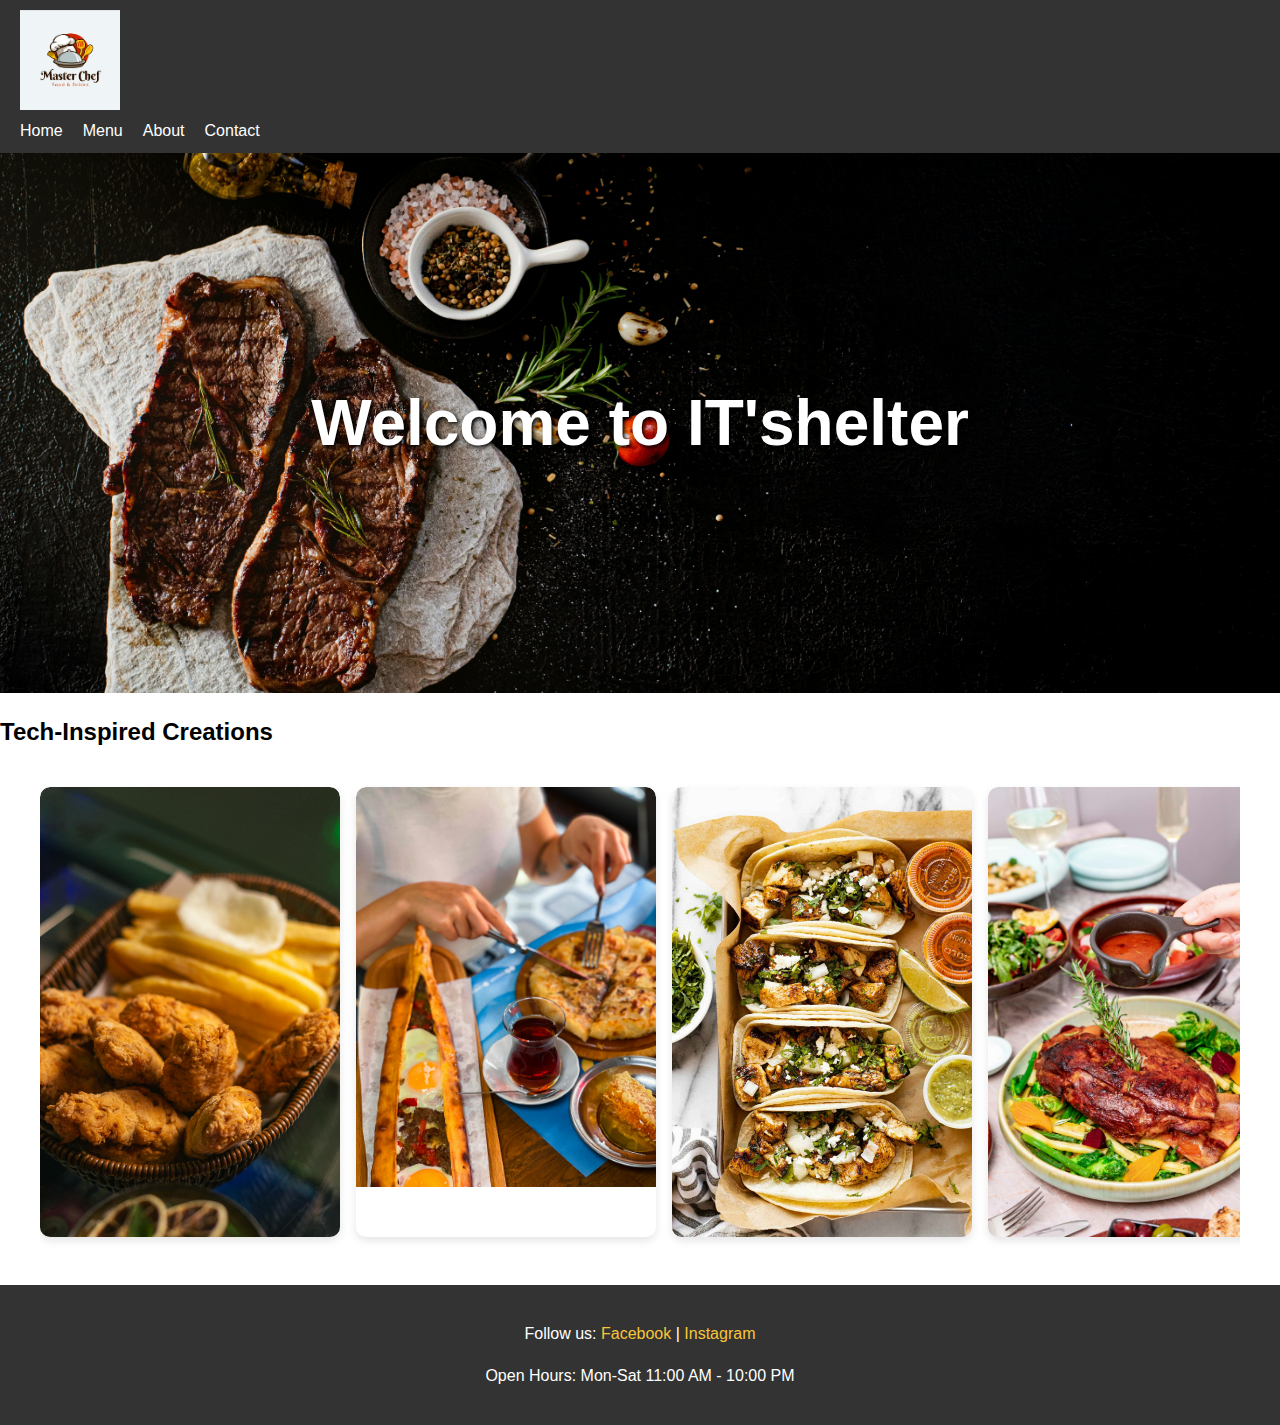
<file: index.html>
<!DOCTYPE html>
<html lang="en">
<head>
  <meta charset="UTF-8" />
  <meta name="viewport" content="width=device-width, initial-scale=1.0"/>
  <title>Home | My Restaurant</title>
  <link rel="stylesheet" href="style.css"/>
</head>
<body>
  <header>
    <nav>
      <img src="images/logo.png" alt="Logo" class="logo">
      <ul class="nav-links">
        <li><a href="index.html">Home</a></li>
        <li><a href="menu.html">Menu</a></li>
        <li><a href="about.html">About</a></li>
        <li><a href="contact.html">Contact</a></li>
      </ul>
    </nav>
  </header>

  <section class="hero">
    <h1>Welcome to IT'shelter</h1>
  </section>
  
  <section id="culinary-showcase">
    <h2>Tech-Inspired Creations</h2>
    <div class="slider">
      <div class="slide">
        <img src="images/food1.jpg" alt="Food 1">
      </div>
      <div class="slide">
        <img src="images/food2.jpg" alt="Food 2">
      </div>
      <div class="slide">
        <img src="images/food3.jpg" alt="Food 3">
      </div>
      <div class="slide">
        <img src="images/food4.jpg" alt="Food 4">
      </div>
      <div class="slide">
        <img src="images/food5.jpg" alt="Food 5">
      </div>
      <div class="slide">
        <img src="images/food6.jpg" alt="Food 6">
      </div>
    </div>
  </section>

  <footer>
    <p>Follow us: 
      <a href="#">Facebook</a> | 
      <a href="#">Instagram</a>
    </p>
    <p>Open Hours: Mon-Sat 11:00 AM - 10:00 PM</p>
  </footer>
</body>
</html>
</file>
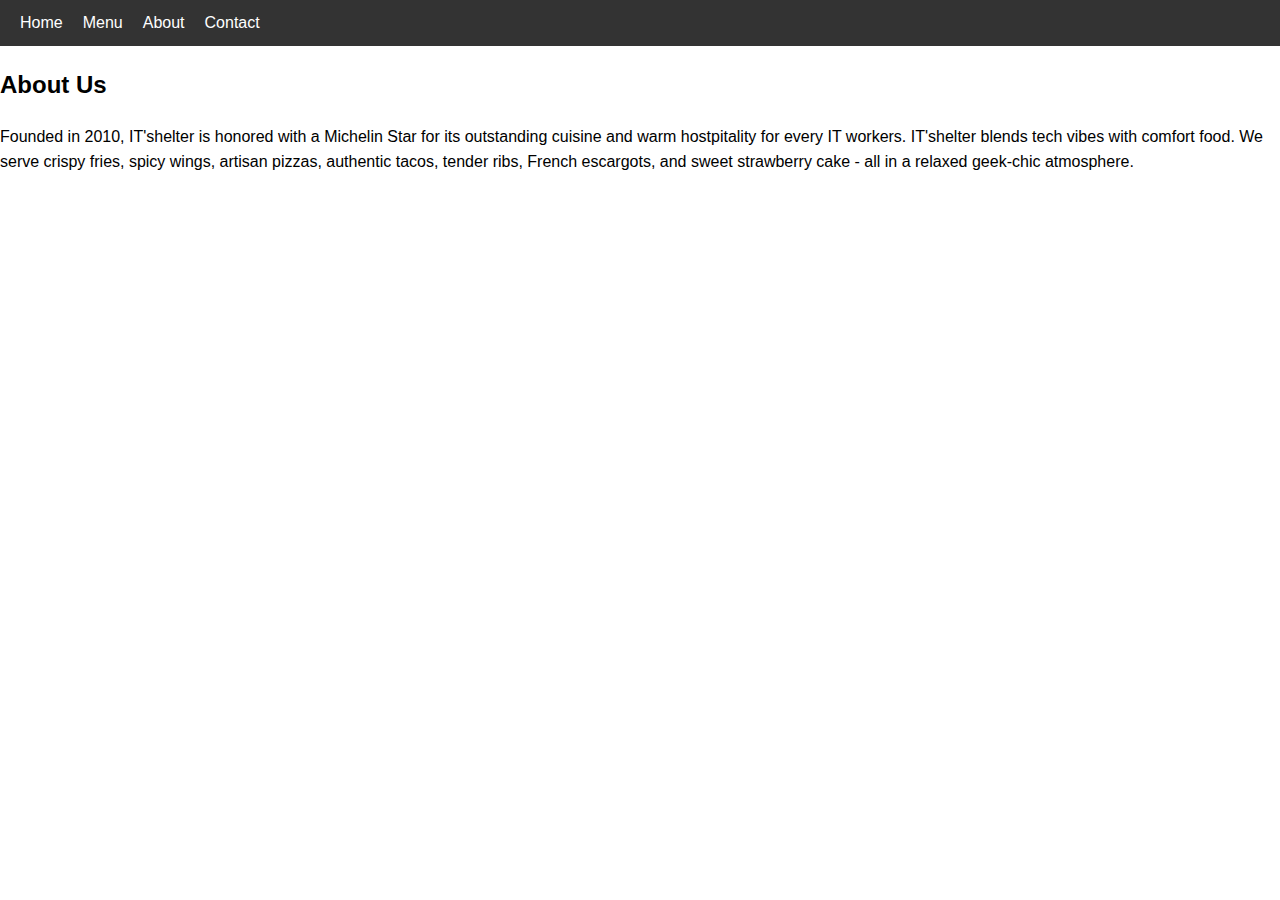
<file: about.html>
<!DOCTYPE html>
<html lang="en">
<head>
  <meta charset="UTF-8"/>
  <meta name="viewport" content="width=device-width, initial-scale=1.0"/>
  <title>About</title>
  <link rel="stylesheet" href="style.css"/>
</head>
<body>
  <header>
    <nav>
      <ul class="nav-links">
        <li><a href="index.html">Home</a></li>
        <li><a href="menu.html">Menu</a></li>
        <li><a href="about.html">About</a></li>
        <li><a href="contact.html">Contact</a></li>
      </ul>
    </nav>
  </header>

  <section id="about">
    <h2>About Us</h2>
    <p>Founded in 2010, IT'shelter is honored with a Michelin Star for its outstanding cuisine and warm hostpitality for every IT workers. IT'shelter blends tech vibes with comfort food. We serve crispy fries, spicy wings, artisan pizzas, authentic tacos, tender ribs, French escargots, and sweet strawberry cake - all in a relaxed geek-chic atmosphere.</p>
</section>
</body>
</html>
</file>
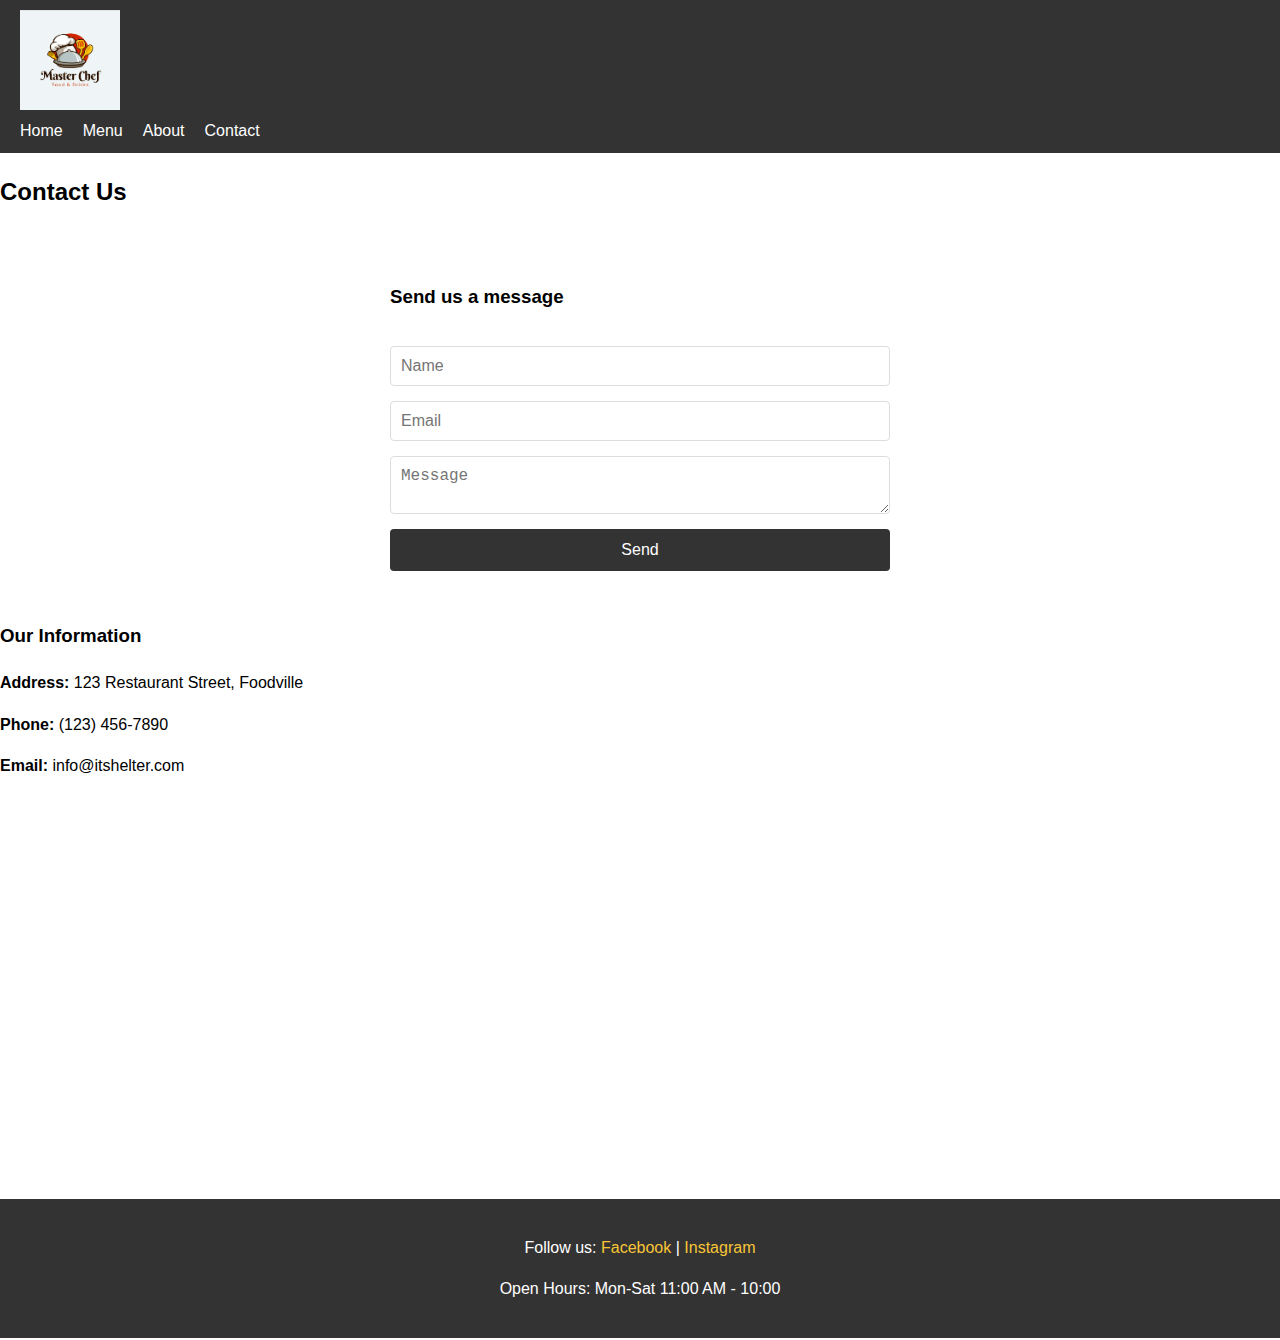
<file: contact.html>
<!DOCTYPE html>
<html lang="en">
<head>
  <meta charset="UTF-8"/>
  <meta name="viewport" content="width=device-width, initial-scale=1.0"/>
  <title>Contact</title>
  <link rel="stylesheet" href="style.css"/>
</head>
<body>
  <header>
    <nav>
      <img src="images/logo.png" alt="Logo" class="logo">
      <ul class="nav-links">
        <li><a href="index.html">Home</a></li>
        <li><a href="menu.html">Menu</a></li>
        <li><a href="about.html">About</a></li>
        <li><a href="contact.html">Contact</a></li>
      </ul>
    </nav>
  </header>

  <section id="contact">
    <h2>Contact Us</h2>
    <div class="contact-container">
      <form>
        <h3>Send us a message</h3>
        <input type="text" placeholder="Name" required/>
        <input type="email" placeholder="Email" required/>
        <textarea placeholder="Message" required></textarea>
        <button type="submit">Send</button>
      </form>
      
      <div class="contact-info">
        <h3>Our Information</h3>
        <p><strong>Address:</strong> 123 Restaurant Street, Foodville</p>
        <p><strong>Phone:</strong> (123) 456-7890</p>
        <p><strong>Email:</strong> info@itshelter.com</p>
      </div>
    </div>
    
    <div class="map">
      <iframe src="https://www.google.com/maps/embed?pb=..." width="100%" height="300" style="border:0;" allowfullscreen></iframe>
    </div>
  </section>

  <footer>
    <p>Follow us: 
      <a href="#">Facebook</a> | 
      <a href="#">Instagram</a>
    </p>
    <p>Open Hours: Mon-Sat 11:00 AM - 10:00
</file>
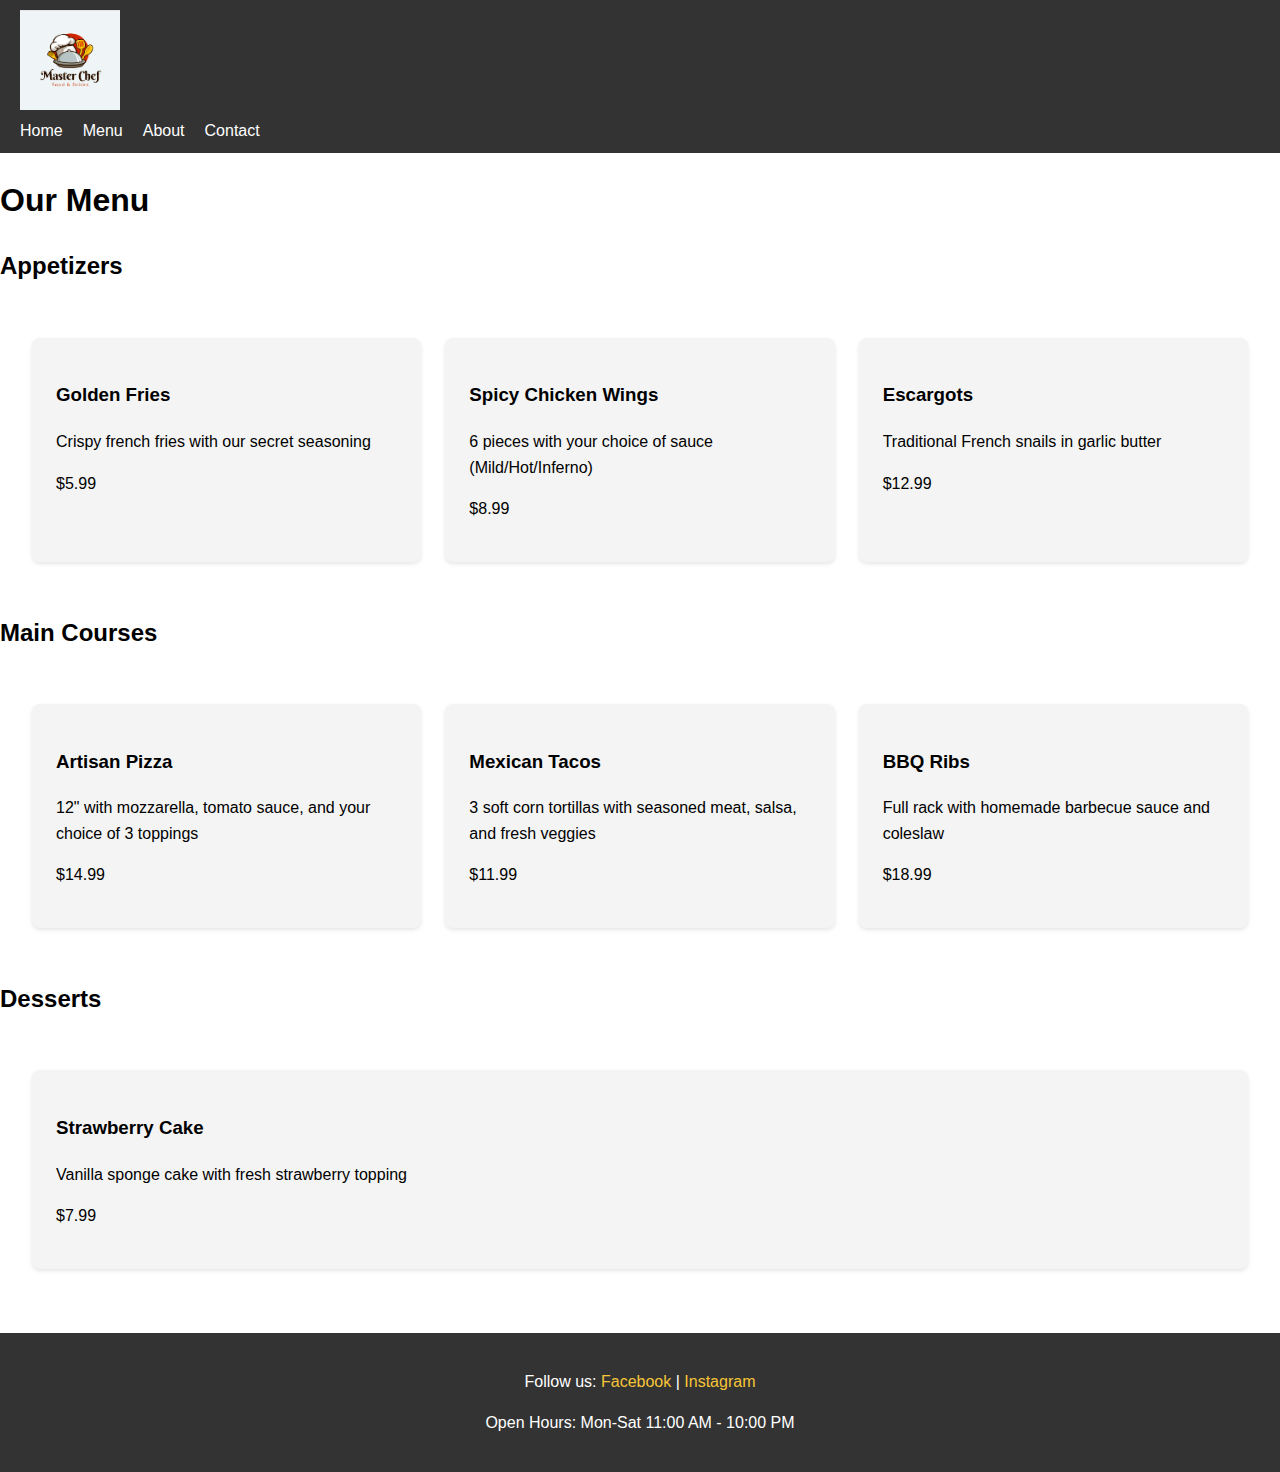
<file: menu.html>
<!DOCTYPE html>
<html lang="en">
<head>
  <meta charset="UTF-8"/>
  <meta name="viewport" content="width=device-width, initial-scale=1.0"/>
  <title>Menu | IT'shelter</title>
  <link rel="stylesheet" href="style.css"/>
</head>
<body>
  <header>
    <nav>
      <img src="images/logo.png" alt="IT'shelter Logo" class="logo">
      <ul class="nav-links">
        <li><a href="index.html">Home</a></li>
        <li><a href="menu.html">Menu</a></li>
        <li><a href="about.html">About</a></li>
        <li><a href="contact.html">Contact</a></li>
      </ul>
    </nav>
  </header>

  <section id="menu">
    <h1>Our Menu</h1>
    
    <div class="menu-category">
      <h2>Appetizers</h2>
      <div class="menu-grid">
        <div class="menu-item">
          <h3>Golden Fries</h3>
          <p>Crispy french fries with our secret seasoning</p>
          <p class="price">$5.99</p>
        </div>
        <div class="menu-item">
          <h3>Spicy Chicken Wings</h3>
          <p>6 pieces with your choice of sauce (Mild/Hot/Inferno)</p>
          <p class="price">$8.99</p>
        </div>
        <div class="menu-item">
          <h3>Escargots</h3>
          <p>Traditional French snails in garlic butter</p>
          <p class="price">$12.99</p>
        </div>
      </div>
    </div>

    <div class="menu-category">
      <h2>Main Courses</h2>
      <div class="menu-grid">
        <div class="menu-item">
          <h3>Artisan Pizza</h3>
          <p>12" with mozzarella, tomato sauce, and your choice of 3 toppings</p>
          <p class="price">$14.99</p>
        </div>
        <div class="menu-item">
          <h3>Mexican Tacos</h3>
          <p>3 soft corn tortillas with seasoned meat, salsa, and fresh veggies</p>
          <p class="price">$11.99</p>
        </div>
        <div class="menu-item">
          <h3>BBQ Ribs</h3>
          <p>Full rack with homemade barbecue sauce and coleslaw</p>
          <p class="price">$18.99</p>
        </div>
      </div>
    </div>

    <div class="menu-category">
      <h2>Desserts</h2>
      <div class="menu-grid">
        <div class="menu-item">
          <h3>Strawberry Cake</h3>
          <p>Vanilla sponge cake with fresh strawberry topping</p>
          <p class="price">$7.99</p>
        </div>
      </div>
    </div>

  </section>

  <footer>
    <p>Follow us: 
      <a href="#">Facebook</a> | 
      <a href="#">Instagram</a>
    </p>
    <p>Open Hours: Mon-Sat 11:00 AM - 10:00 PM</p>
  </footer>
</body>
</html>
</file>
<file: style.css>
body {
    font-family: Arial, sans-serif;
    margin: 0;
    padding: 0;
    line-height: 1.6;
  }
  
  header {
    background: #333;
    color: white;
    padding: 10px 20px;
    display: flex;
    justify-content: space-between;
    align-items: center;
  }
  
  .nav-links {
    list-style: none;
    display: flex;
    gap: 20px;
    margin: 0;
    padding: 0;
  }
  
  .nav-links a {
    color: white;
    text-decoration: none;
    transition: color 0.3s;
  }
  
  .nav-links a:hover {
    color: #f8c537;
  }
  
  .logo {
    width: 100px;
    height: auto;
  }
  
  .hero {
    background: url('images/banner.jpg') center/cover no-repeat;
    height: 60vh;
    display: flex;
    align-items: center;
    justify-content: center;
    color: white;
    font-size: 2rem;
    text-shadow: 2px 2px 4px #000;
  }
  
  #gallery {
    padding: 2rem;
    text-align: center;
  }
  
  .slider {
    display: flex;
    overflow-x: auto;
    gap: 1rem;
    scroll-snap-type: x mandatory;
    padding: 1rem 0;
    -webkit-overflow-scrolling: touch;
  }
  
  .slide {
    flex: 0 0 80%;
    scroll-snap-align: center;
    border-radius: 10px;
    overflow: hidden;
    box-shadow: 0 4px 8px rgba(0,0,0,0.1);
  }
  
  .slide img {
    width: 100%;
    height: 200px;
    object-fit: cover;
    display: block;
  }
  
  .menu-grid {
    display: grid;
    grid-template-columns: repeat(auto-fit, minmax(250px, 1fr));
    gap: 1.5rem;
    padding: 2rem;
  }
  
  .menu-item {
    background: #f4f4f4;
    padding: 1.5rem;
    border-radius: 8px;
    box-shadow: 0 2px 4px rgba(0,0,0,0.1);
    transition: transform 0.3s;
  }
  
  .menu-item:hover {
    transform: translateY(-5px);
  }
  
  form {
    display: flex;
    flex-direction: column;
    gap: 15px;
    padding: 2rem;
    max-width: 500px;
    margin: 0 auto;
  }
  
  input, textarea {
    padding: 10px;
    border: 1px solid #ddd;
    border-radius: 4px;
    font-size: 1rem;
  }
  
  button {
    padding: 12px;
    background: #333;
    color: white;
    border: none;
    border-radius: 4px;
    cursor: pointer;
    font-size: 1rem;
    transition: background 0.3s;
  }
  
  button:hover {
    background: #f8c537;
    color: #333;
  }
  
  .map {
    padding: 2rem;
    max-width: 800px;
    margin: 0 auto;
  }
  
  footer {
    background: #333;
    color: white;
    text-align: center;
    padding: 20px;
    margin-top: 2rem;
  }
  
  footer a {
    color: #f8c537;
    text-decoration: none;
  }
  
  /* Responsive Design */
  @media (max-width: 768px) {
    header {
      flex-direction: column;
      padding: 10px;
    }
    
    .nav-links {
      margin-top: 1rem;
      flex-wrap: wrap;
      justify-content: center;
    }
    
    .hero h1 {
      font-size: 1.8rem;
    }
    
    .slide {
      flex: 0 0 90%;
    }
    
    .menu-grid {
      grid-template-columns: 1fr;
    }
  }
  
  @media (max-width: 480px) {
    .hero {
      height: 40vh;
    }
    
    .hero h1 {
      font-size: 1.5rem;
    }
    
    .slide {
      flex: 0 0 95%;
    }

  }

.slider {
    display: flex;
    overflow-x: auto;
    gap: 1rem;
    scroll-snap-type: x mandatory;
    padding: 1rem 0;
    -webkit-overflow-scrolling: touch;
    margin: 0 auto;
    max-width: 1200px; 
}

.slide {
    flex: 0 0 auto;
    width: 300px; 
    scroll-snap-align: center;
    border-radius: 10px;
    overflow: hidden;
    box-shadow: 0 4px 8px rgba(0,0,0,0.1);
    background: white;
    padding: 0; 
}

.slide img {
    width: 100%;
    height: auto; 
    object-fit: contain; 
    display: block;
    border-radius: 10px 10px 0 0; 


.slide-caption {
    padding: 1rem;
    text-align: center;
    font-weight: bold;
}


@media (max-width: 768px) {
    .slide {
        width: 250px; 
    }
}

@media (max-width: 480px) {
    .slide {
        width: 200px; 
    }
}
  .contact-container {
    display: grid;
    grid-template-columns: 1fr 1fr;
    gap: 2rem;
    padding: 2rem;
    max-width: 1200px;
    margin: 0 auto;
  }
  
  .contact-info {
    background: #f4f4f4;
    padding: 2rem;
    border-radius: 8px;
  }
  
  .contact-info h3 {
    margin-top: 0;
    color: #333;
  }
  
  @media (max-width: 768px) {
    .contact-container {
      grid-template-columns: 1fr;
    }
  }
</file>
